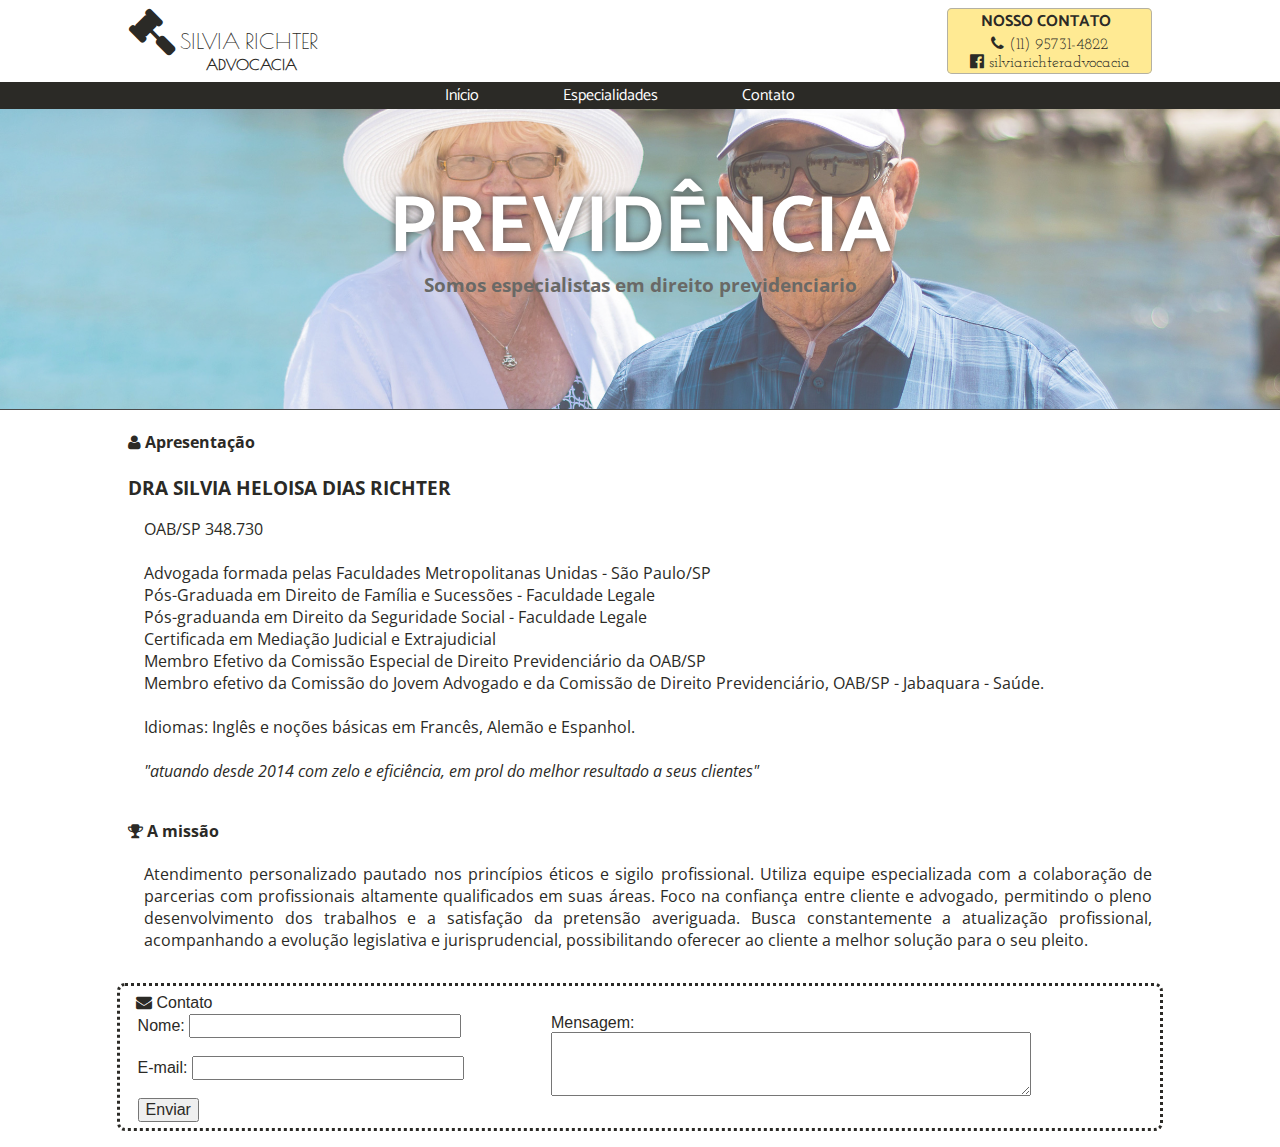
<file: index.htm>
<html>
<head>
	<title>SILVIA RICHTER ADVOCACIA</title>
	<meta name="viewport" content="width=device-width, initial-scale=1">
    <link href="https://fonts.googleapis.com/css?family=Catamaran:800|Josefin+Slab|Open+Sans|Poiret+One" rel="stylesheet">
	<link rel="stylesheet" href="pure-min.css">
	<link rel="stylesheet" href="font-awesome/css/font-awesome.min.css">
    <link rel="stylesheet" href="site.css">
    <script type="application/javascript" src="jquery-3.0.0.min.js"></script>
    
</head>
<body>
    <script>
        var pv_fundos = new Array(
 "url(prevenda1.jpg)",
 "url(prevenda2.jpg)",
 "url(prevenda3.jpg)"
);
        var pv_titulos = new Array("PREVIDÊNCIA","CIVIL", "SUCESSO");
        var pv_atual = 1;
        var pv_descricoes = new Array("Somos especialistas em direito previdenciario","Ações Cíveis e Consultoria Jurídica", "Sempre com foco no cliente");
        
        function mudarPrevenda() {
            $("#prevenda").css("background-image", pv_fundos[pv_atual]);
            $("#prevenda-titulo").html(
pv_titulos[pv_atual]);
            $("#prevenda-descricao").html(
    pv_descricoes[pv_atual]);
            pv_atual = ++pv_atual % pv_fundos.length;
        }
        
        setInterval(function() {
            mudarPrevenda();
            }, 4000);
        
          
    </script>
  
    <div class="pure-g" style="width:80%;margin:0.5em auto;">
        <div class="pure-u-4-5 logo">
            <i class="fa fa-gavel fa-3x"></i>
            <span>SILVIA RICHTER<h6>ADVOCACIA</h6></span>
        </div>
        <div class="pure-u-1-5 contato">
            <h3>NOSSO CONTATO</h3>
            <p><i class="fa fa-phone" aria-hidden="true"></i> (11) 95731-4822<br/>
                <i class="fa fa-facebook-official" aria-hidden="true"></i> <a href="https://www.facebook.com/silviarichteradvocacia/" >silviarichteradvocacia</a><br/>
                </p>
          
       </div>
    </div>
    <div class="pure-g">
    <div class="pure-u-1-1 menu">
        <div id="menu-mobile">
        <a href="javascript:$('#menu-mobile-items').toggle(1000)"> MENU <i class="fa fa-bars" aria-hidden="true"></i></a></div>
        <div id="menu-mobile-items" style="display:none;">
        <ul>
            <li><a href="index.htm">Início</a></li>
            <li><a href="especialidades.htm">Especialidades</a></li>
            <li><a href="contato.htm">Contato</a></li>
        </ul>
        </div>
        <div id="menu-conv">
        <ul>
            <li><a href="index.htm">Início</a></li>
            <li><a href="especialidades.htm">Especialidades</a></li>
            <li><a href="contato.htm">Contato</a></li>
        </ul>
        </div>
        
        </div>
    <div class="pure-u-1-1 prevenda" id="prevenda">
        <div>
            <h1 id="prevenda-titulo">PREVIDÊNCIA</h1>
            <h3 id="prevenda-descricao">Somos especialistas em direito previdenciario</h3>
        </div>
    </div>

    <div class="conteudo">
        
        <div class="pure-u-1-1 bloco-simples">
            <div>
                <h4><i class="fa fa-user" aria-hidden="true"></i> Apresentação</h4>
                
                <h3>DRA SILVIA HELOISA DIAS RICHTER</h3>
                <p>
OAB/SP 348.730<br/>
                <br/>
                Advogada formada pelas Faculdades Metropolitanas Unidas - São Paulo/SP<br/>
              Pós-Graduada em Direito de Família e Sucessões - Faculdade Legale<br/>
            Pós-graduanda em Direito da Seguridade Social - Faculdade Legale<br/>
Certificada em Mediação Judicial e Extrajudicial<br/>
Membro Efetivo da Comissão Especial de Direito Previdenciário da OAB/SP<br/>
Membro efetivo da Comissão do Jovem Advogado e da Comissão de Direito Previdenciário, OAB/SP - Jabaquara - Saúde.<br/><br/>
Idiomas: Inglês e noções básicas em Francês, Alemão e Espanhol. 
                <br/><br/>
                <i>"atuando desde 2014 com zelo e eficiência, em prol do melhor resultado a seus clientes"</i>
                </p>
            </div>
        
        </div>
        
        <div class="pure-u-1-1 bloco-simples">
            <div>
            <h4><i class="fa fa-trophy" aria-hidden="true"></i> A missão</h4>
            <p>Atendimento personalizado pautado nos princípios éticos e sigilo profissional. Utiliza equipe especializada com a colaboração de parcerias com profissionais altamente qualificados em suas áreas. Foco na confiança entre cliente e advogado, permitindo o pleno desenvolvimento dos trabalhos e a satisfação da pretensão averiguada. Busca constantemente a atualização profissional, acompanhando a evolução legislativa e jurisprudencial, possibilitando oferecer ao cliente a melhor solução para o seu pleito.</p>
            </div>
        
        </div>
        
    </div>

    <div class="pure-u-1-1 rodape-contato">
    <i class="fa fa-envelope" aria-hidden="true"></i> Contato
        <form action="https://formspree.io/silvia.diasrichter@gmail.com"
      method="POST">
    <div class="pure-u-2-5">
    Nome: <input type="text" name="name" style="width:17em;"><br/><br/>
    E-mail: <input type="email" name="_replyto" style="width:17em;">
    <br/><br/>
    <input type="submit" value="Enviar">
    </div>
    <div class="pure-u-2-5">
    Mensagem: <br/><textarea name="content" style="width:30em; height:4em;">
        </textarea>
    
    </div>
    
    </form>

    </div>
        

    
    </div>
</body>
</html>
</file>
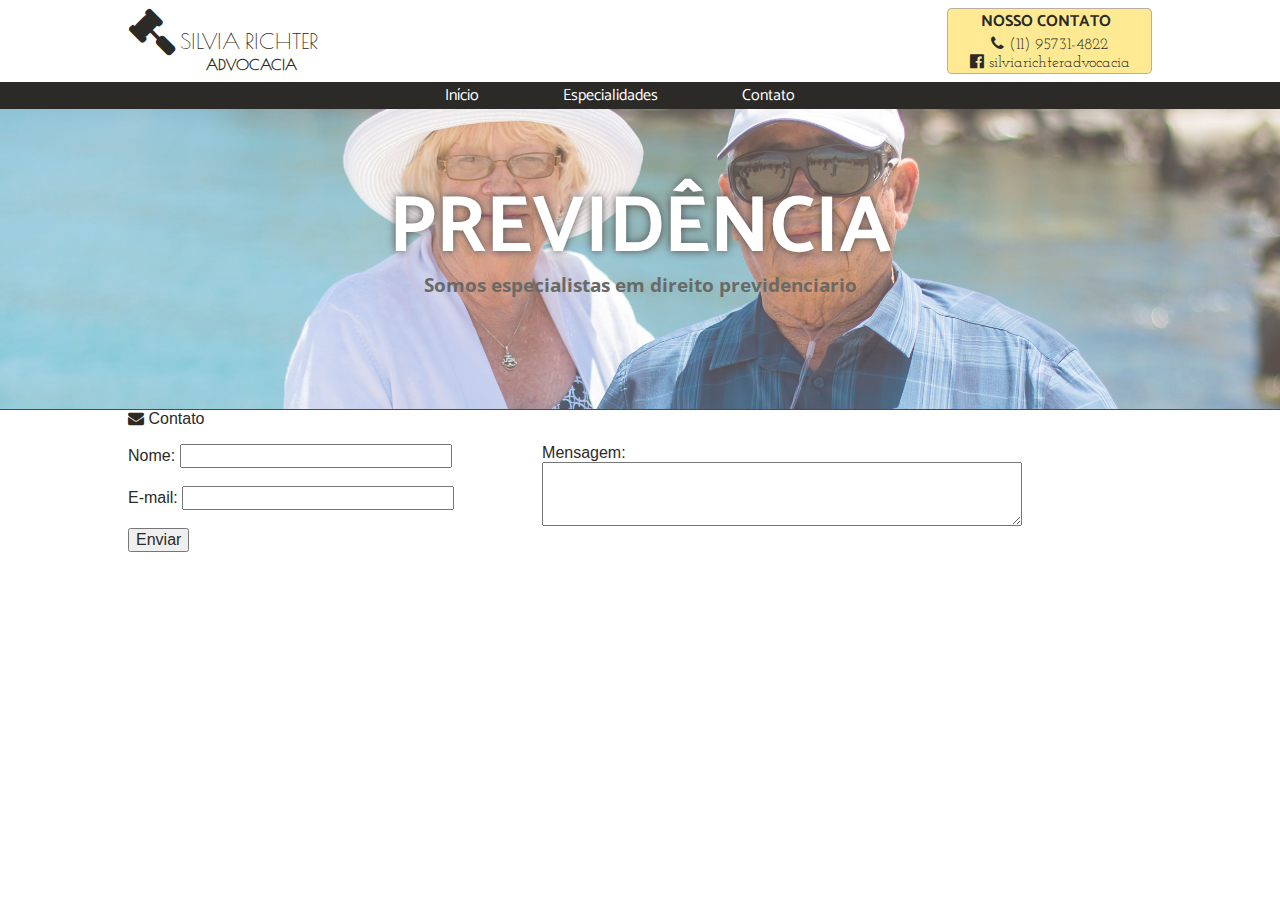
<file: contato.htm>
<html>
<head>
	<title>SILVIA RICHTER ADVOCACIA</title>
	<meta name="viewport" content="width=device-width, initial-scale=1">
    <link href="https://fonts.googleapis.com/css?family=Catamaran:800|Josefin+Slab|Open+Sans|Poiret+One" rel="stylesheet">
	<link rel="stylesheet" href="pure-min.css">
	<link rel="stylesheet" href="font-awesome/css/font-awesome.min.css">
    <link rel="stylesheet" href="site.css">
    <script type="application/javascript" src="jquery-3.0.0.min.js"></script>
    
</head>
<body>
    <script>
        var pv_fundos = new Array(
 "url(prevenda1.jpg)",
 "url(prevenda2.jpg)",
 "url(prevenda3.jpg)"
);
        var pv_titulos = new Array("PREVIDÊNCIA","CIVIL", "SUCESSO");
        var pv_atual = 1;
        var pv_descricoes = new Array("Somos especialistas em direito previdenciario","Ações Cíveis e Consultoria Jurídica", "Sempre com foco no cliente");
        
        function mudarPrevenda() {
            $("#prevenda").css("background-image", pv_fundos[pv_atual]);
            $("#prevenda-titulo").html(
pv_titulos[pv_atual]);
            $("#prevenda-descricao").html(
    pv_descricoes[pv_atual]);
            pv_atual = ++pv_atual % pv_fundos.length;
        }
        
        setInterval(function() {
            mudarPrevenda();
            }, 4000);
        
          
    </script>
  
    <div class="pure-g" style="width:80%;margin:0.5em auto;">
        <div class="pure-u-4-5 logo">
            <i class="fa fa-gavel fa-3x"></i>
            <span>SILVIA RICHTER<h6>ADVOCACIA</h6></span>
        </div>
        <div class="pure-u-1-5 contato">
            <h3>NOSSO CONTATO</h3>
           <p><i class="fa fa-phone" aria-hidden="true"></i> (11) 95731-4822<br/>
                <i class="fa fa-facebook-official" aria-hidden="true"></i> <a href="https://www.facebook.com/silviarichteradvocacia/" >silviarichteradvocacia</a><br/>
                </p>
          
       </div>
    </div>
    <div class="pure-g">
    <div class="pure-u-1-1 menu">
        <div id="menu-mobile">
        <a href="javascript:$('#menu-mobile-items').toggle(1000)"> MENU <i class="fa fa-bars" aria-hidden="true"></i></a></div>
        <div id="menu-mobile-items" style="display:none;">
        <ul>
            <li><a href="index.htm">Início</a></li>
            <li><a href="especialidades.htm">Especialidades</a></li>

            <li><a href="contato.htm">Contato</a></li>
        </ul>
        </div>
        <div id="menu-conv">
        <ul>
            <li><a href="index.htm">Início</a></li>
            <li><a href="especialidades.htm">Especialidades</a></li>
            <li><a href="contato.htm">Contato</a></li>
        </ul>
        </div>
        
        </div>
    <div class="pure-u-1-1 prevenda" id="prevenda">
        <div>
            <h1 id="prevenda-titulo">PREVIDÊNCIA</h1>
            <h3 id="prevenda-descricao">Somos especialistas em direito previdenciario</h3>
        </div>
    </div>

    <div class="conteudo">
    
         <div class="pure-u-1-1 bloco-simples">
             
    <i class="fa fa-envelope" aria-hidden="true"></i> Contato
        <form action="https://formspree.io/silvia.diasrichter@gmail.com"
      method="POST">
    <div class="pure-u-2-5">
    Nome: <input type="text" name="name" style="width:17em;"><br/><br/>
    E-mail: <input type="email" name="_replyto" style="width:17em;">
    <br/><br/>
    <input type="submit" value="Enviar">
    </div>
    <div class="pure-u-2-5">
    Mensagem: <br/><textarea name="content" style="width:30em; height:4em;">
        </textarea>

    </form>
            </div>    
            </div>
        
       
    </div>
        
    </div>
</body>
</html>
</file>
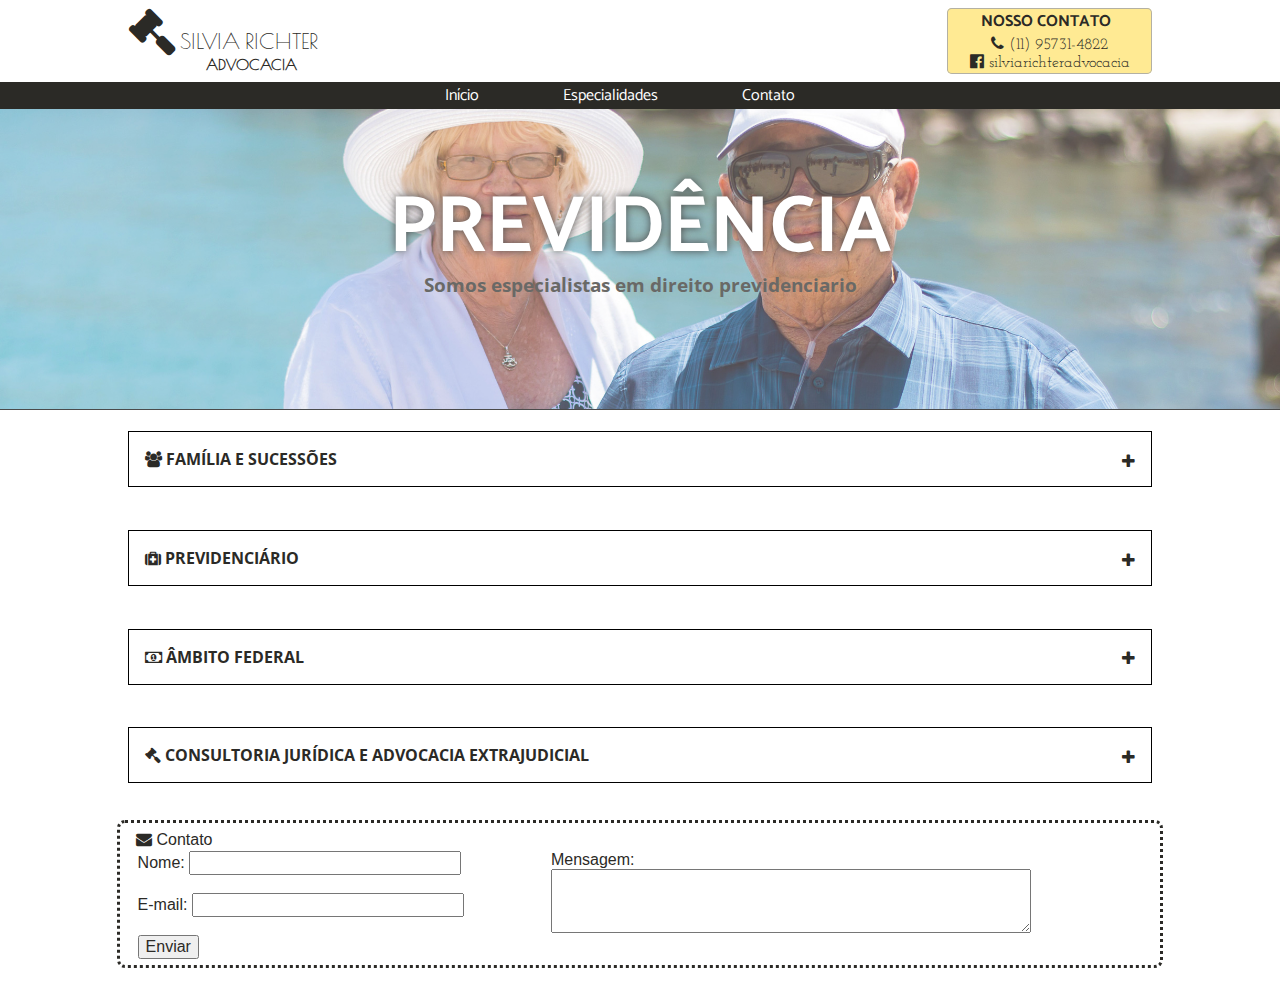
<file: especialidades.htm>
<html>
<head>
	<title>SILVIA RICHTER ADVOCACIA</title>
	<meta name="viewport" content="width=device-width, initial-scale=1">
    <link href="https://fonts.googleapis.com/css?family=Catamaran:800|Josefin+Slab|Open+Sans|Poiret+One" rel="stylesheet">
	<link rel="stylesheet" href="pure-min.css">
	<link rel="stylesheet" href="font-awesome/css/font-awesome.min.css">
    <link rel="stylesheet" href="site.css">
    <script type="application/javascript" src="jquery-3.0.0.min.js"></script>
    
</head>
<body>
    <script>
        var pv_fundos = new Array(
 "url(prevenda1.jpg)",
 "url(prevenda2.jpg)",
 "url(prevenda3.jpg)"
);
        var pv_titulos = new Array("PREVIDÊNCIA","CIVIL", "SUCESSO");
        var pv_atual = 1;
        var pv_descricoes = new Array("Somos especialistas em direito previdenciario","Ações Cíveis e Consultoria Jurídica", "Sempre com foco no cliente");
        
        function mudarPrevenda() {
            $("#prevenda").css("background-image", pv_fundos[pv_atual]);
            $("#prevenda-titulo").html(
pv_titulos[pv_atual]);
            $("#prevenda-descricao").html(
    pv_descricoes[pv_atual]);
            pv_atual = ++pv_atual % pv_fundos.length;
        }
        
        setInterval(function() {
            mudarPrevenda();
            }, 4000);
        
          
    </script>
  
    <div class="pure-g" style="width:80%;margin:0.5em auto;">
        <div class="pure-u-4-5 logo">
            <i class="fa fa-gavel fa-3x"></i>
            <span>SILVIA RICHTER<h6>ADVOCACIA</h6></span>
        </div>
        <div class="pure-u-1-5 contato">
            <h3>NOSSO CONTATO</h3>
            <p><i class="fa fa-phone" aria-hidden="true"></i> (11) 95731-4822<br/>
                <i class="fa fa-facebook-official" aria-hidden="true"></i> <a href="https://www.facebook.com/silviarichteradvocacia/" >silviarichteradvocacia</a><br/>
                </p>
       </div>
    </div>
    <div class="pure-g">
    <div class="pure-u-1-1 menu">
        <div id="menu-mobile">
        <a href="javascript:$('#menu-mobile-items').toggle(1000)"> MENU <i class="fa fa-bars" aria-hidden="true"></i></a></div>
        <div id="menu-mobile-items" style="display:none;">
        <ul>
            <li><a href="index.htm">Início</a></li>
            <li><a href="especialidades.htm">Especialidades</a></li>

            <li><a href="contato.htm">Contato</a></li>
        </ul>
        </div>
        <div id="menu-conv">
        <ul>
            <li><a href="index.htm">Início</a></li>
            <li><a href="especialidades.htm">Especialidades</a></li>
            <li><a href="contato.htm">Contato</a></li>
        </ul>
        </div>
        
        </div>
    <div class="pure-u-1-1 prevenda" id="prevenda">
        <div>
            <h1 id="prevenda-titulo">PREVIDÊNCIA</h1>
            <h3 id="prevenda-descricao">Somos especialistas em direito previdenciario</h3>
        </div>
    </div>

    <div class="conteudo">
        
        <div class="pure-u-1-1 bloco-simples bloco-clicavel">
            <div>
                <h4 onclick="$('#bloco-familia').toggle();"><i class="fa fa-users" aria-hidden="true"></i> FAMÍLIA E SUCESSÕES<div style="float:right;margin-top:0.3em; margin-right:1em;"><i class="fa fa-plus" aria-hidden="true"></i></div></h4>
                <div class="bloco-especialidade" id="bloco-familia">
                <p>
                <ul>
                <li>Separação e divórcio (judicial e extrajudicial)</li>   
                <li>Guarda e regulamentação de visitas de filhos menores</li>
                <li>Pensão alimentícia (fixação, revisão e exoneração)</li>
                <li>União estável: contrato, reconhecimento, dissolução e conversão em casamento</li>
                <li>Inventário e arrolamentos</li>
                </ul></p>
            </div>
            </div>
        </div>
        
        <div class="pure-u-1-1 bloco-simples bloco-clicavel">
            <div>
            <h4 onclick="$('#bloco-previdenciario').toggle();"><i class="fa fa-medkit" aria-hidden="true"></i> PREVIDENCIÁRIO <div style="float:right;margin-top:0.3em; margin-right:1em;"><i class="fa fa-plus" aria-hidden="true"></i></div></h4>
           <div class="bloco-especialidade" id="bloco-previdenciario">
            <p>
            <ul>
                <li>Benefícios ao segurado do INSS
                <ul>
                    <li>auxílio-doença</li>
                    <li>auxílio-acidente</li>
                    <li>aposentadoria por invalidez</li>
                    <li>aposentadoria por idade</li>
                    <li>aposentadoria por tempo de contribuição</li>
                    <li>aposentadoria especial</li>
                    <li>salário-família</li>
                    <li>salário-maternidade</li>
                    </ul>
                </li>
                <li>Benefícios aos dependentes
                    <ul><li>pensão por morte</li><li>auxílio-reclusão</li></ul>
                </li>
                <li>Revisão de benefícios </li>
                <li>Desaposentação e concessão de novo benefício mais vantajoso</li>
                <li>Adicional de 25% para os beneficiários portadores de doenças graves</li>
                <li>Pecúlios</li>
                <li>Aposentadoria por idade rural</li>
                <li>Benefício de Prestação Continuada (LOAS)</li>
                <li>Aposentadorias de ferroviário e ex-combatente</li>
                <li>Requerimento e recursos administrativos</li>
                <li>Regimes próprios</li>
                </ul>
                </div>
            </p>
        </div>
        </div>
        
        <div class="pure-u-1-1 bloco-simples bloco-clicavel">
            <div>
            <h4 onclick="$('#bloco-federal').toggle();"><i class="fa fa-money" aria-hidden="true"></i> ÂMBITO FEDERAL <div style="float:right;margin-top:0.3em; margin-right:1em;"><i class="fa fa-plus" aria-hidden="true"></i></div></h4>
            <div class="bloco-especialidade" id="bloco-federal">
            <p>
                <ul>
                    <li>Revisão do FGTS</li>
                    <li>Tributário
                        <ul><li>crédito tributário<ul>
                         <li>lançamento</li>
                        <li>compensação</li>
                        <li>denúncia espontânea</li>
                            <li>garantias e privilégios</li><li>parcelamento</li>
                            <li>exclusão</li>
                            <li>extinção</li>
                            <li>suspensão da exigibilidade</li>
                            </ul></li>
                        <li>apólices da dívida pública</li>
                        <li>refis</li>
                        <li>responsabilidade tributária</li>
                        <li>infrações tributárias</li>
                        <li>CPMF</li>
                        <li>PIS/PASEP</li>
                        <li>COFINS</li>
                        <li>tributos federais em geral</li>
                        <li>isenções e imunidades tributárias</li>
                        </ul>
                    </li>
                    <li>Processo de naturalização e pedidos de residência permanente</li>
                    <li>Saúde pública</li>
                </ul>
                </p>
                </div>
    </div>
        </div>
    
 <div class="pure-u-1-1 bloco-simples bloco-clicavel">
            <div>
            <h4 onclick="$('#bloco-consultoria').toggle();"><i class="fa fa-gavel" aria-hidden="true"></i> CONSULTORIA JURÍDICA E ADVOCACIA EXTRAJUDICIAL <div style="float:right;margin-top:0.3em; margin-right:1em;"><i class="fa fa-plus" aria-hidden="true"></i></div></h4>
            <div class="bloco-especialidade" id="bloco-consultoria">
            <p>
                <ul>
                    <li>Pareceres</li>
                    <li>Doações</li>
                    <li>Contratos em geral</li>
                    <li>Registros</li>
                    <li>Escrituras</li>
                    <li>Questões relativas a imóveis</li>
                </ul>
                </p>
                </div>
    </div>
        </div>

    </div>

  <div class="pure-u-1-1 rodape-contato">
    <i class="fa fa-envelope" aria-hidden="true"></i> Contato
        <form action="https://formspree.io/silvia.diasrichter@gmail.com"
      method="POST">
    <div class="pure-u-2-5">
    Nome: <input type="text" name="name" style="width:17em;"><br/><br/>
    E-mail: <input type="email" name="_replyto" style="width:17em;">
    <br/><br/>
    <input type="submit" value="Enviar">
    </div>
    <div class="pure-u-2-5">
    Mensagem: <br/><textarea name="content" style="width:30em; height:4em;">
        </textarea>
    
    </div>
    
    </form>

    </div>
        

    
    </div>
</body>
</html>
</file>
<file: site.css>
body {
    color:#2b2a26;
    margin: 0 0 0 0;
    
}
.logo {
            
        }
a {
  color:white;
  text-decoration:none; 
  
}
a:hover {
    color:#c91b1b;
}
        .logo span {
            font-family: 'Poiret One', senrif;
            font-size:1.4em;
        }

.logo span h6 {
    margin:0 0 0 5.2em;
}
        
        .contato {
            background-color: #ffea93;
            border-radius: 0.3em;
            box-shadow:0px 0px 0px 1px #b4b1a3 inset;
            min-width: 10em;
        }
.contato a {
    color:#2b2a26;
}

        .contato h3 {
            font-family: 'Catamaran', sans-serif;
            margin-top: 0;
            margin-bottom: 0;
            margin-right: 0.5em;
            color:#2b2a26;
            text-align: center;
            font-size:1em;
        }
        .contato p {
            font-family: 'Josefin Slab', senrif;
            margin: 0 auto;
            padding-bottom: 0.2em;
            text-align: center;
                
        }
        
        .menu {
            background-color: #2b2a26;
            color:white;
            font-family: 'Josefin Slab', senrif;
            text-align: center;
        }
        
#menu-mobile {
   font-family: 'Catamaran', sans-serif;
    font-size:2em;
}

#menu-mobile-items {
    display: none;
    width: 100%;
}

#menu-mobile-items ul {
    display: inline-block;
    width: 100%;
    margin: 0 0 0 0;
    padding: 0 0 0 0;
    
    background-color:white;
}

#menu-mobile-items li {
    display: block;
    width: 100%;
    margin: 0 0 0 0;
    padding: 0 0 0 0;
    border-bottom: 1px solid #b4b1a3;
}

#menu-mobile-items li a {
    color: #2b2a26;
    font-size:1.8em;
}

#menu-mobile-items li a:hover {
    color: #c91b1b;
}

@media (max-width: 600px) {
    #menu-mobile {
        display: inline-block;
    }
    
    .prevenda div {
        width: 100%;
        font-size: 0.5em;
        
    }
    
    .prevenda h1 {
        word-wrap: break-word;
    }
    
    .contato {
        margin-top: 1em;
        float:left;
    }
    #menu-conv {
        display: none;
    }
}

@media(min-width:601px) {
    #menu-mobile {
        display:none;
    }
    
    .prevenda div {
        width: 70%;
        
    }
    #menu-conv {
        display: inline-block;
    }
}

        .menu ul {
            display: inline;
        }
        
        .menu li {
            display: inline-block;
            margin-right: 5em;
             font-family: 'Catamaran', senrif;
        }
        
        .prevenda {
            background-image: url(prevenda1.jpg);
            min-height: 300px;
            background-position: center;
            background-size: cover;
            border-bottom: 1px solid black;
            opacity: 0.7;
    
        }
        
        .prevenda div {
            
            margin: 0 auto;
            display: flex;
            align-items: center;
            display: block;
        }
        
        .prevenda div h1 {
            font-family: "Catamaran", senrif;
            color:white;
            text-shadow: 0 0 0.1em #000;
            font-size: 5em;
            text-align: center;
            height: 0.7em;
        }
        
        .prevenda div h3 {
            width: 100%;
            font-family: 'Open Sans', senrif;
            text-align: center;
            vertical-align: middle;  
        }
        
        .rodape {
            background-color:#ffea93;
            
            color:#2b2a26;
            width:80%;
            margin:1em auto;
            border-radius:0.5em;
            padding-left: 1em;
            padding-top:0.5em;
            padding-bottom: 0.3em;
            display: inline;
        }
        
        .rodape p {
            font-family: 'Josefin Slab', senrif;
            margin:0.1em;
        }

        .rodape-contato {
            background-color:white;
            border-color#2b2a26;
            border-style: dotted;
            
            color:#2b2a26;
            width:80%;
            margin:1em auto;
            border-radius:0.5em;
            padding-left: 1em;
            padding-top:0.5em;
            padding-bottom: 0.3em;
            display: inline;
        }
        
        .rodape-contato form {
            font-family: 'Josefin Slab', senrif;
            margin:0.1em;
        }
        .dev {
            background-color: #af0202;
            color:white;
        }
        
        .conteudo {
            width: 80%;
            margin: 0 auto;
           
            
        }
        
        .conteudo div {
             font-family: 'Open Sans',senrif;
        }
        
        .bloco-simples div {
            margin-top:1em;
             
        }
        
        .bloco-simples h4 {
            
        }
        
        .bloco-simples p {
            padding-left: 1em;
            text-align: justify;
        }
 
.bloco-especialidade {
    display: none;
}
.bloco-clicavel h4 {
    border: 1px solid black;
    padding-left: 1em;
    padding-top: 1em;
    padding-bottom: 1em;
}
</file>
